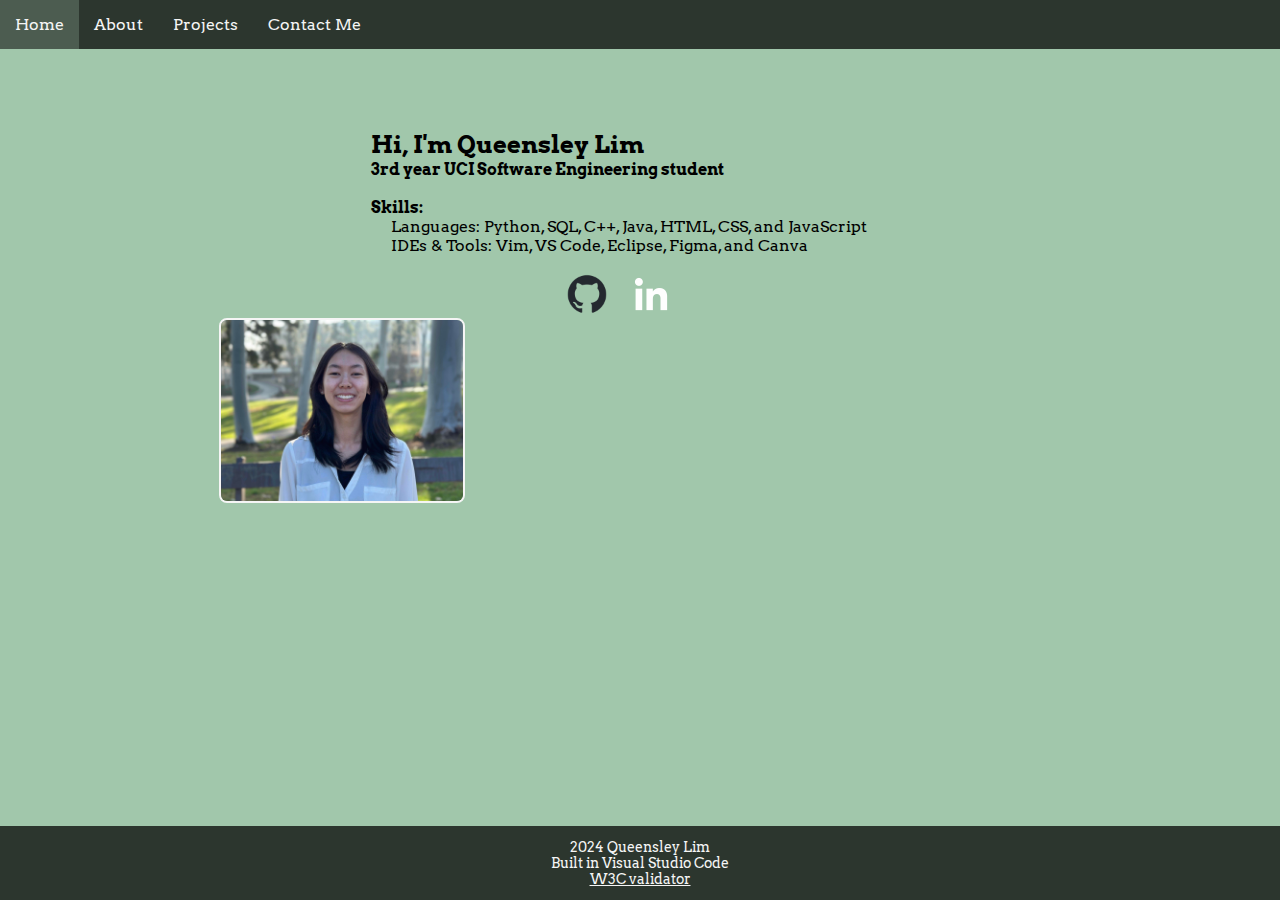
<file: index.html>
<!doctype html>
<html lang="en">

<!--
WRITTEN BY: Queensley Lim
EMAIL: queensleylim23@gmail.com
-->

<head>
  <meta charset="utf-8">
  <!-- <meta http-equiv="X-UA-Compatible" content="IE=edge"> -->
  <meta name="author" content="Queensley Lim">
  <meta name="description" content="Profile of Queensley Lim">
  <meta name="viewport" content="width=device-width, initial-scale=1.0">
  <!-- you would link to an external stylesheet here! -->
   <!-- you would also link to Bootstrap here! -->
  <title>Home - Queensley Lim</title>
  <link rel="stylesheet" href="style.css">
  <link href="https://fonts.googleapis.com/css2?family=Arvo" rel="stylesheet">
</head>
<body>
	<nav class="navbar">
		<ul>
			<li><a href="index.html">Home</a></li>
			<li><a href="about.html">About</a></li>
			<li><a href="projects.html">Projects</a></li>
			<li><a href="contact.html">Contact Me</a></li>
		</ul>
	</nav>
	<main>
		<section class="homeContainer">
			<div>
				<div class="homeInfo"><h2>Hi, I'm Queensley Lim</h2>
					<h3>3rd year UCI Software Engineering student</h3>
						<br><strong>Skills:</strong><br>
							<p>Languages: Python, SQL, C++, Java, HTML, CSS, and JavaScript</p>
							<p>IDEs & Tools: Vim, VS Code, Eclipse, Figma, and Canva</p>
						<br>
					<div class="logos">
						<div id="github"><a target="_blank" href="https://github.com/qmlim"><img src="images/github-mark.png" alt="Github Logo"></a></div>
						<div id="linkedin"><a target="_blank" href="https://www.linkedin.com/in/queensley-lim"><img src="images/linkedin-logo.png" alt="LinkedIn Logo"></a></div>
					</div>
				</div>
				<div class="pfp"><img src="images/pfp.jpg" alt="Profile picture of me smiling with green grass and white trunk trees in the background"></div>
			</div>
		</section>
	</main>
	<footer>
		<div>
			<p>2024 Queensley Lim
				<br>Built in Visual Studio Code<br>
			</p>
			<a href="http://validator.w3.org/check?uri=https://uci-inf-133.github.io/a1-personal-website-qmlim/index.html">
				W3C validator
			</a>
		</div>
	</footer>
</body>
</html>
</file>
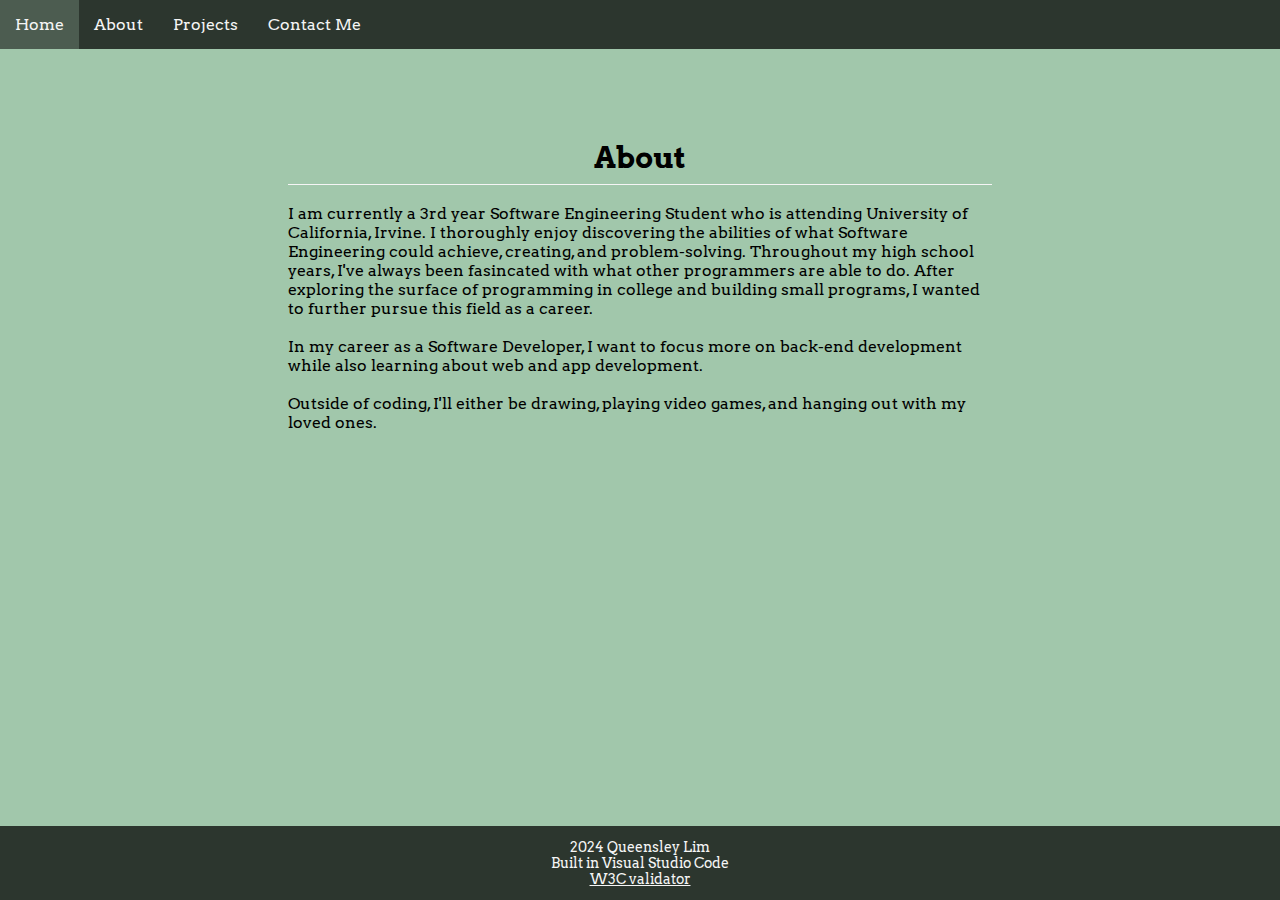
<file: about.html>
<!doctype html>
<html lang="en">

<!--
WRITTEN BY: Queensley Lim
EMAIL: queensleylim23@gmail.com
-->

<head>
  <meta charset="utf-8">
  <!-- <meta http-equiv="X-UA-Compatible" content="IE=edge"> -->
  <meta name="author" content="Queensley Lim">
  <meta name="description" content="Profile of Queensley Lim">
  <meta name="viewport" content="width=device-width, initial-scale=1.0">
  <!-- you would link to an external stylesheet here! -->
   <!-- you would also link to Bootstrap here! -->
  <title>About - Queensley Lim</title>
  <link rel="stylesheet" href="style.css">
  <link href="https://fonts.googleapis.com/css2?family=Arvo" rel="stylesheet">
</head>
<body>
	<nav class="navbar">
		<ul>
			<li><a href="index.html">Home</a></li>
			<li><a href="about.html">About</a></li>
			<li><a href="projects.html">Projects</a></li>
			<li><a href="contact.html">Contact Me</a></li>
		</ul>
	</nav>
	<main>
		<section class="aboutContainer">
			<div>
				<div class="aboutInfo"><h1>About</h1>
          <p><br>I am currently a 3rd year Software Engineering Student who is attending 
             University of California, Irvine. I thoroughly enjoy discovering the abilities
             of what Software Engineering could achieve, creating, and problem-solving. 
             Throughout my high school years, I've always been fasincated with what other
             programmers are able to do. After exploring the surface of programming in
             college and building small programs, I wanted to further pursue this field
             as a career.<br>
             <br>In my career as a Software Developer, I want to focus more on back-end development
             while also learning about web and app development.<br>
             <br>Outside of coding, I'll either be drawing, playing video games, and hanging 
             out with my loved ones.<br>
          </p>
        </div>
      </div>
		</section>
	</main>
	<footer>
		<div>
			<p>2024 Queensley Lim
				<br>Built in Visual Studio Code<br>
			</p>
			<a href="http://validator.w3.org/check?uri=https://uci-inf-133.github.io/a1-personal-website-qmlim/about.html">
				W3C validator
			</a>
		</div>
  </footer>
</body>
</html>
</file>
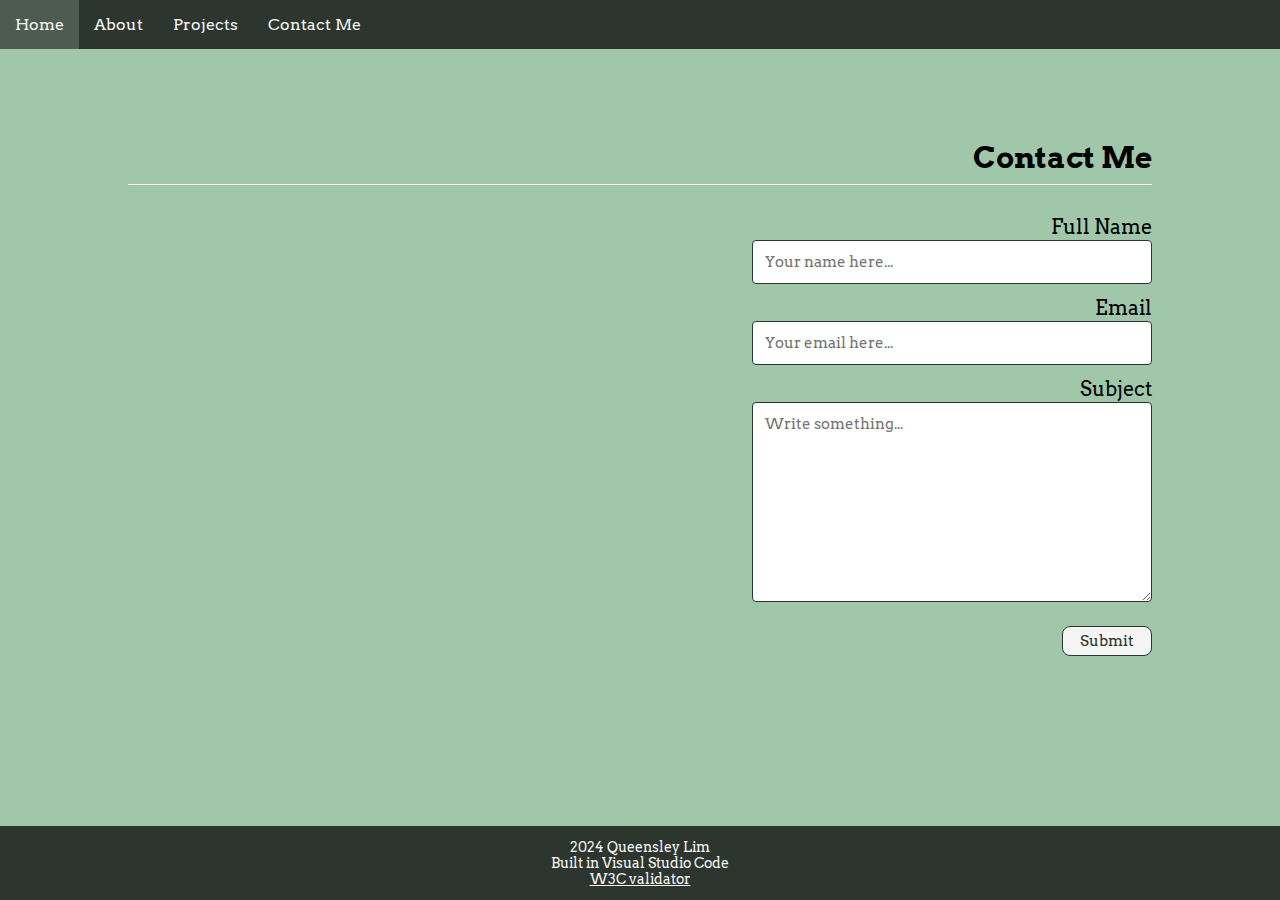
<file: contact.html>
<!doctype html>
<html lang="en">

<!--
WRITTEN BY: Queensley Lim
EMAIL: queensleylim23@gmail.com
-->

<head>
  <meta charset="utf-8">
  <!-- <meta http-equiv="X-UA-Compatible" content="IE=edge"> -->
  <meta name="author" content="Queensley Lim">
  <meta name="description" content="Profile of Queensley Lim">
  <meta name="viewport" content="width=device-width, initial-scale=1.0">
  <!-- you would link to an external stylesheet here! -->
   <!-- you would also link to Bootstrap here! -->
  <title>Contact - Queensley Lim</title>
  <link rel="stylesheet" href="style.css">
  <link href="https://fonts.googleapis.com/css2?family=Arvo" rel="stylesheet">
</head>
<body>
	<nav class="navbar">
		<ul>
			<li><a href="index.html">Home</a></li>
			<li><a href="about.html">About</a></li>
			<li><a href="projects.html">Projects</a></li>
			<li><a href="contact.html">Contact Me</a></li>
		</ul>
	</nav>
	<main>
		<section class="contactContainer">
			<h1>Contact Me</h1>
			<form>
				<label for="fullName" id="name">Full Name</label>
				<input type="text" id="fullName" name="name" placeholder="Your name here...">
				<label for="email">Email</label>
				<input type="text" id="email" name="email" placeholder="Your email here...">
				<label for="subject">Subject</label>
				<textarea id="subject" name="sudject" placeholder="Write something..."></textarea>
				<input type="submit" value="Submit">
			</form>
		</section>
	</main>
	<footer>
		<div>
			<p>2024 Queensley Lim
				<br>Built in Visual Studio Code<br>
			</p>
			<a href="http://validator.w3.org/check?uri=https://uci-inf-133.github.io/a1-personal-website-qmlim/contact.html">
				W3C validator
			</a>
		</div>
	</footer>
</body>
</html>
</file>
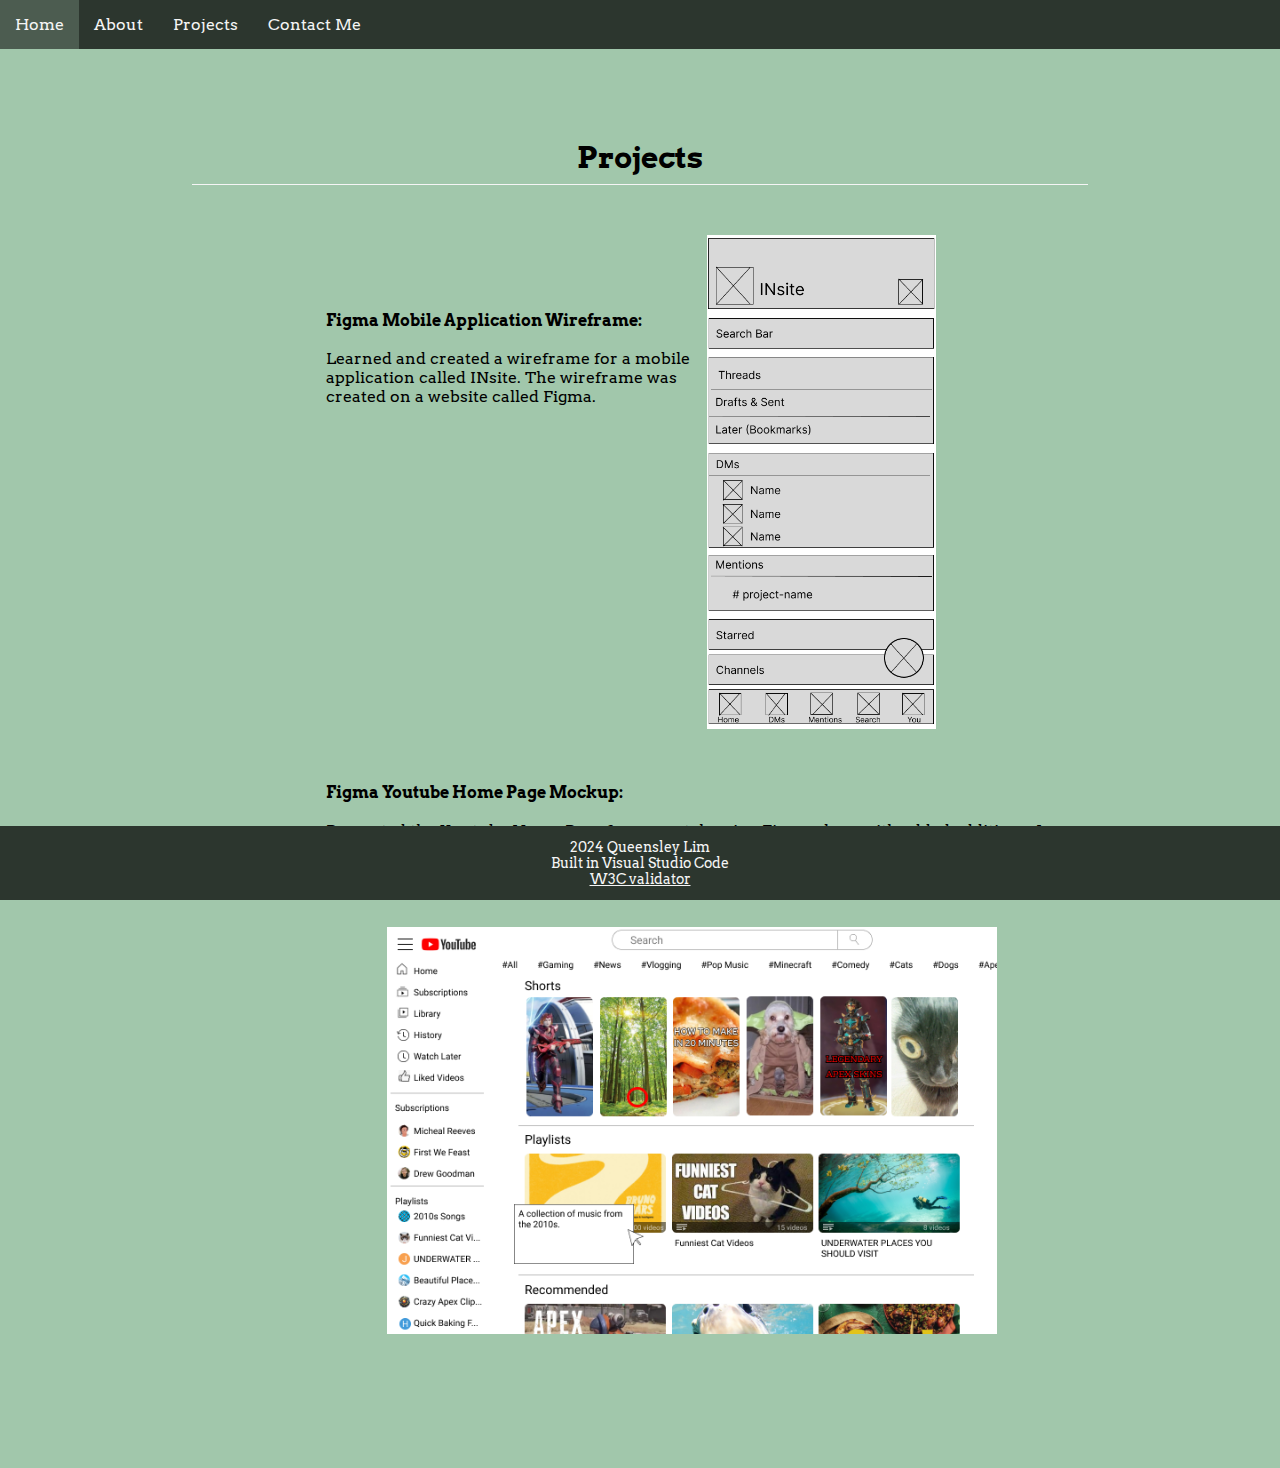
<file: projects.html>
<!doctype html>
<html lang="en">

<!--
WRITTEN BY: Queensley Lim
EMAIL: queensleylim23@gmail.com
-->

<head>
  <meta charset="utf-8">
  <!-- <meta http-equiv="X-UA-Compatible" content="IE=edge"> -->
  <meta name="author" content="Queensley Lim">
  <meta name="description" content="Profile of Queensley Lim">
  <meta name="viewport" content="width=device-width, initial-scale=1.0">
  <!-- you would link to an external stylesheet here! -->
   <!-- you would also link to Bootstrap here! -->
  <title>Projects - Queensley Lim</title>
  <link rel="stylesheet" href="style.css">
  <link href="https://fonts.googleapis.com/css2?family=Arvo" rel="stylesheet">
</head>
<body>
	<nav class="navbar">
		<ul>
			<li><a href="index.html">Home</a></li>
			<li><a href="about.html">About</a></li>
			<li><a href="projects.html">Projects</a></li>
			<li><a href="contact.html">Contact Me</a></li>
		</ul>
	</nav>
	<main>
		<section class="projectsContainer">
			<div>
				<div class="projectsInfo"><h1>Projects</h1>
					<div class="wireframe">
						<p><strong>Figma Mobile Application Wireframe:</strong>
							<br><br>Learned and created a wireframe for a mobile
									application called INsite. The wireframe was
									created on a website called Figma.
						</p>
						<img src="images/A18.png" alt="Wireframe of an app called INsite.">
					</div>
					<div class="mockup">
						<p><strong>Figma Youtube Home Page Mockup:</strong>
							<br><br>Recreated the Youtube Home Page from scratch using 
									Figma along with added additions. I reorganized the
									page and added the hashtags and Shorts sections at 
									the top, a sample of description pooping up when 
									hovering your mouse on a video or playlist, and added 
									a playlist section on the home page and on the side bar.
						</p>
						<img src="images/Frame1.png" alt="Mockup of the home page of Youtube.">
					</div>
				</div>
			</div>
		</section>
	</main>
	<footer>
		<div>
			<p>2024 Queensley Lim
				<br>Built in Visual Studio Code<br>
			</p>
			<a href="http://validator.w3.org/check?uri=https://uci-inf-133.github.io/a1-personal-website-qmlim/projects.html">
				W3C validator
			</a>
		</div>
  </footer>
</body>
</html>
</file>
<file: style.css>
*{
	margin: 0;
	padding: 0;
}

/* -------- Navigation Bar --------*/
.navbar{
	position: fixed;
	padding: 0px;
	margin: 0px;
	top: 0;
	left: 0;
	right: 0;
}

.navbar ul{
	list-style-type: none;
	background-color: #2c362e;
	padding: 0px;
	margin: 0px;
	overflow: hidden;
}

.navbar a{
	color: whitesmoke;
	text-decoration: none;
	padding: 15px;
	display: block;
	text-align: center;
}

.navbar a:hover{
	background-color: #4c5c50;
}

.navbar li{
	float: left;
}

/* -------- Body --------*/

body{
	font-family: Arvo;
	background-color: #a1c7ab;
}

/* -------- Home Page --------*/

.homeContainer{
	margin: 130px auto;
	/* margin-left: 25%; */
	width: 70%;
	display: flex;
	justify-content: center;
	align-items: center;
}

.homeInfo{
	float: left;
	margin-left: 20%;
}

.homeInfo h1{
	font-size: 30px;
	margin-bottom: 1%;
}

.homeInfo h3{
	font-size: 16px;
}

.homeInfo p{
	font-size: 16px;
	text-indent: 20px;
}

.logos{
	text-align: center;
}

#github, #linkedin {
	display: inline-block;
	margin-left: 10px;
	margin-right: 10px;
}

#github img, #linkedin img{
	max-width: 40px;
	max-height: 40px;
}

.pfp img{
	width: 27%; /*19.6em;*/
	height: 12%; /*15em;*/
	min-width: 12.6em;
	min-height: 8em;
	margin-left: 3%;
	border: 2px solid whitesmoke;
	border-radius: 8px;
}

/* -------- About Page --------*/

.aboutContainer{
	margin: 130px auto;
	width: 55%;
	display: flex;
	justify-content: center;
	align-items: center;
}

.aboutContainer h1{
	font-size: 30px;
	text-align: center;
	line-height: 1.8;
	border-bottom: 1.5px solid whitesmoke;
}

/* -------- Projects Page --------*/

.projectsContainer{
	margin: 130px auto;
	display: flex;
	width: 70%;
	justify-content: center;
	align-items: center;
}

.projectsInfo h1{
	font-size: 30px;
	line-height: 1.8;
	text-align: center;
	border-bottom: 1.5px solid whitesmoke;
}

.wireframe, .mockup{
	margin-left: 15%;
	margin-right: auto;
	display: inline-block;
	margin-top: 50px;
}

.wireframe p{
	float: left;
	width: 50%;
	text-align: left;
	margin-top: 10%;
}

.wireframe img{
	width: 30%;
	height: 60%;
	min-width: 126px;
	min-height: 226px;
}

.mockup p{
	float: left;
	text-align: left;
	margin-bottom: 30px;
}

.mockup img{
	width: 80%;
	height: 40%;
	min-width: 287px;
	min-height: 158px;
	margin-left: 8%;
}

/* -------- Contact Page --------*/

.contactContainer{
	margin: 130px auto;
	width: 80%;
	display: flex;
	justify-content: flex-end;
	align-items: flex-end;
	text-align: right;
	flex-direction: column;
}

.contactContainer h1{
	width: 100%;
	font-size: 30px;
	text-align: right;
	line-height: 1.8;
	border-bottom: 1.5px solid whitesmoke;
}

.contactContainer label{
	font-size: 20px;
	display: block;
}

#name{
	margin-top: 30px;
}

input[type=text], textarea{
	font-family: Arvo;
	width: 400px;
	padding: 12px;
	border: 1px solid #2c362e;
	border-radius: 4px;
	box-sizing: border-box;
	margin-bottom: 12px;
	resize: vertical;
	font-size: 15px;
}

textarea{
	width: 100%;
	max-width: 400px;
	height: 200px;
	float: right;
}

input[type=submit]{
	font-family: Arvo;
	width: 90px;
	height: 30px;
	font-size: 15px;
	background-color: whitesmoke;
	color: #2c362e;
	border: 1px solid #2c362e;
	border-radius: 8px;
	cursor: pointer;
	float: right;
	display: block;
	margin-top: 12px;
}

input[type=submit]:hover{
	background-color: #4c5c50;
}

/* -------- Footer --------*/

footer{
	background-color: #2c362e;
	padding-top: 1%;
	font-size: 14px;
	position: fixed;
	bottom: 0;
	left: 0;
	right: 0;
	width: 100%;
	text-align: center;
	padding-bottom: 1%;;
	color: whitesmoke;
}

footer a{
	color: whitesmoke;
}
</file>
